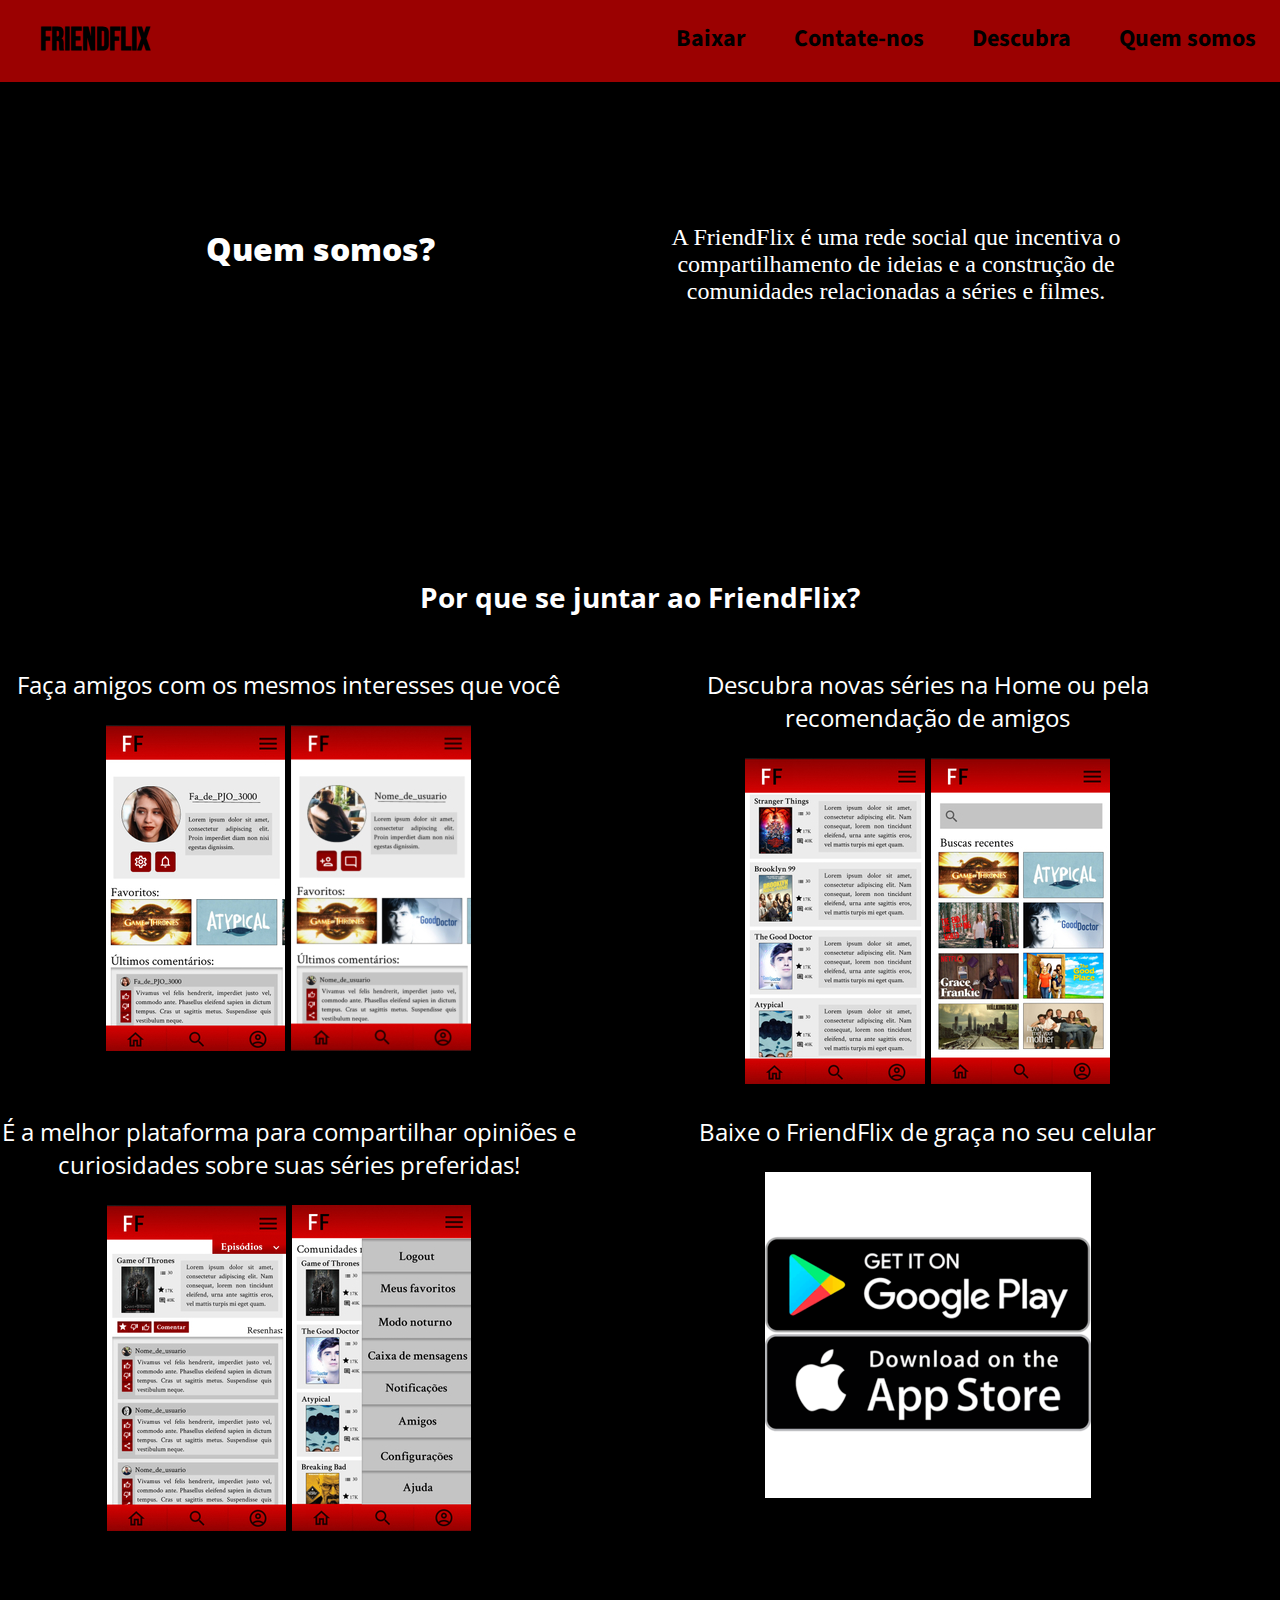
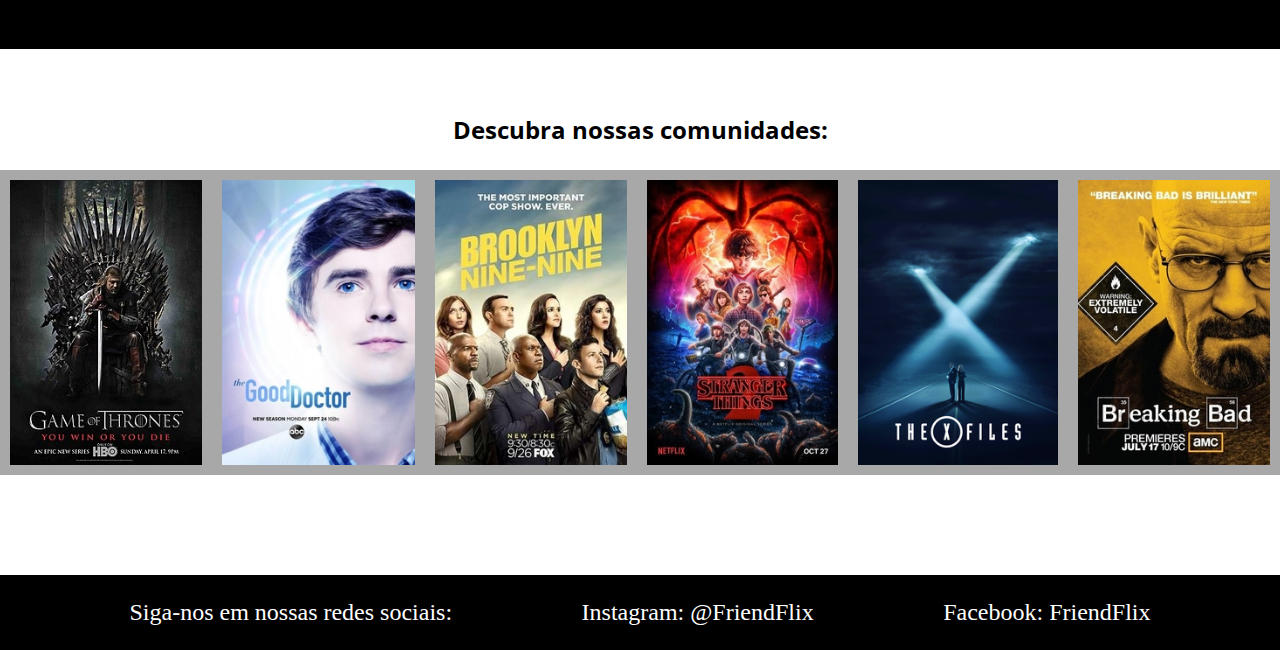
<file: friendFlixFrontEnd/index.html>
<!DOCTYPE html>
<html>
    <head>
        <link href="https://fonts.googleapis.com/css?family=Source+Sans+Pro&display=swap" rel="stylesheet">
        <link href="https://fonts.googleapis.com/css?family=Bebas+Neue&display=swap" rel="stylesheet">
        <link href="https://fonts.googleapis.com/css?family=Open+Sans&display=swap" rel="stylesheet">
        <link rel="stylesheet" href="index.css">
        <title> Friendflix - Séries </title>
        <meta description="A FriendFlix é uma rede social que incentiva o compartilhamento de ideias e a construção de comunidades relacionadas a séries e filmes.">
    </head>
    <body>
        <div class="container">
            <div>
                <ul>
                    <b><li><h1> FriendFlix </h1></li>
                    <li><a> Quem somos </a></li>
                    <li><a> Descubra </a></li>
                    <li><a> Contate-nos </a></li>
                    <li><a href="https://www.figma.com/proto/frgTncq6j6Gj4pJbhF4SwD/FriendFlix-Luciana?node-id=108%3A0&scaling=scale-down">Baixar</a></li></b>
                </ul>
            </div>
            <div class="corpo">
                <div>
                    <div class="quemSomos">
                        <h2 id="titulo"><b>Quem somos?</b></h2>
                        <p> A FriendFlix é uma rede social que incentiva o compartilhamento de ideias e a construção de comunidades relacionadas a séries e filmes.</p>
                    </div>
                </div>    
                <center>
                    <div class="app">
                        <h3> Por que se juntar ao FriendFlix? </h3>
                        <div class="appContainer">
                            <div class=appReasons>
                                <p>Faça amigos com os mesmos interesses que você</p>
                                <img src="imgs/perfilResized.jpg" alt="Print de um perfil no aplicativo">
                                <img src="imgs/perfilResized2.jpg" alt="Print de um perfil no aplicativo">
                            </div>
                            <div class=appReasons>
                                <p>Descubra novas séries na Home ou pela recomendação de amigos</p>
                                <img src="imgs/homeResized2.jpg" alt="Print da homepage no aplicativo">
                                <img src="imgs/buscaResized.jpg" alt="Print da pagina de busca no aplicativo">
                            </div>
                            <div class=appReasons>
                                <p>É a melhor plataforma para compartilhar opiniões e curiosidades sobre suas séries preferidas!</p>
                                <img src="imgs/serieResized.jpg" alt="Print de um perfil no aplicativo">
                                <img src="imgs/homeMenuResized.jpg" alt="Print de um perfil no aplicativo">
                            </div>
                            <div class=appReasons id="botoesBaixar">
                                <p>Baixe o FriendFlix de graça no seu celular</p>
                                <img src="imgs/stores.png" alt="Download na Play Store e App Store">
                            </div>
                        </div>
                    </div>
                    <div class="menuzinho">
                        <p><b>Descubra nossas comunidades:</b></p>
                        <div class="menuCapas">
                            <div class="capas">
                                <img src="imgs/gotcapa.jpg" alt="Capa da série Game of Thrones">
                            </div>
                            <div class="capas">
                                <img src="imgs/gdoctor.jpg" alt="Capa da série The Good Doctor">
                            </div>
                            <div class="capas">
                                <img src="imgs/b-99.jpg" alt="Capa da Brooklyn 99">
                            </div>
                            <div class="capas">
                                <img src="imgs/strangerthings.jpg" alt="Capa da série Stranger Things">
                            </div>
                            <div class="capas">
                                <img src="imgs/xfiles.jpg" alt="Capa da série The Arquivo X">
                            </div>
                            <div class="capas">
                                <img src="imgs/bb.jpg" alt="Capa da série Breaking Bad">
                            </div>
                        </div>
                    </div>
                </center>
            </div>

            <footer>
                <p>Siga-nos em nossas redes sociais:</p>
                <p>Instagram: @FriendFlix</p>
                <p>Facebook: FriendFlix</p>
            </footer>
        </div>
    </body>
</html>
</file>
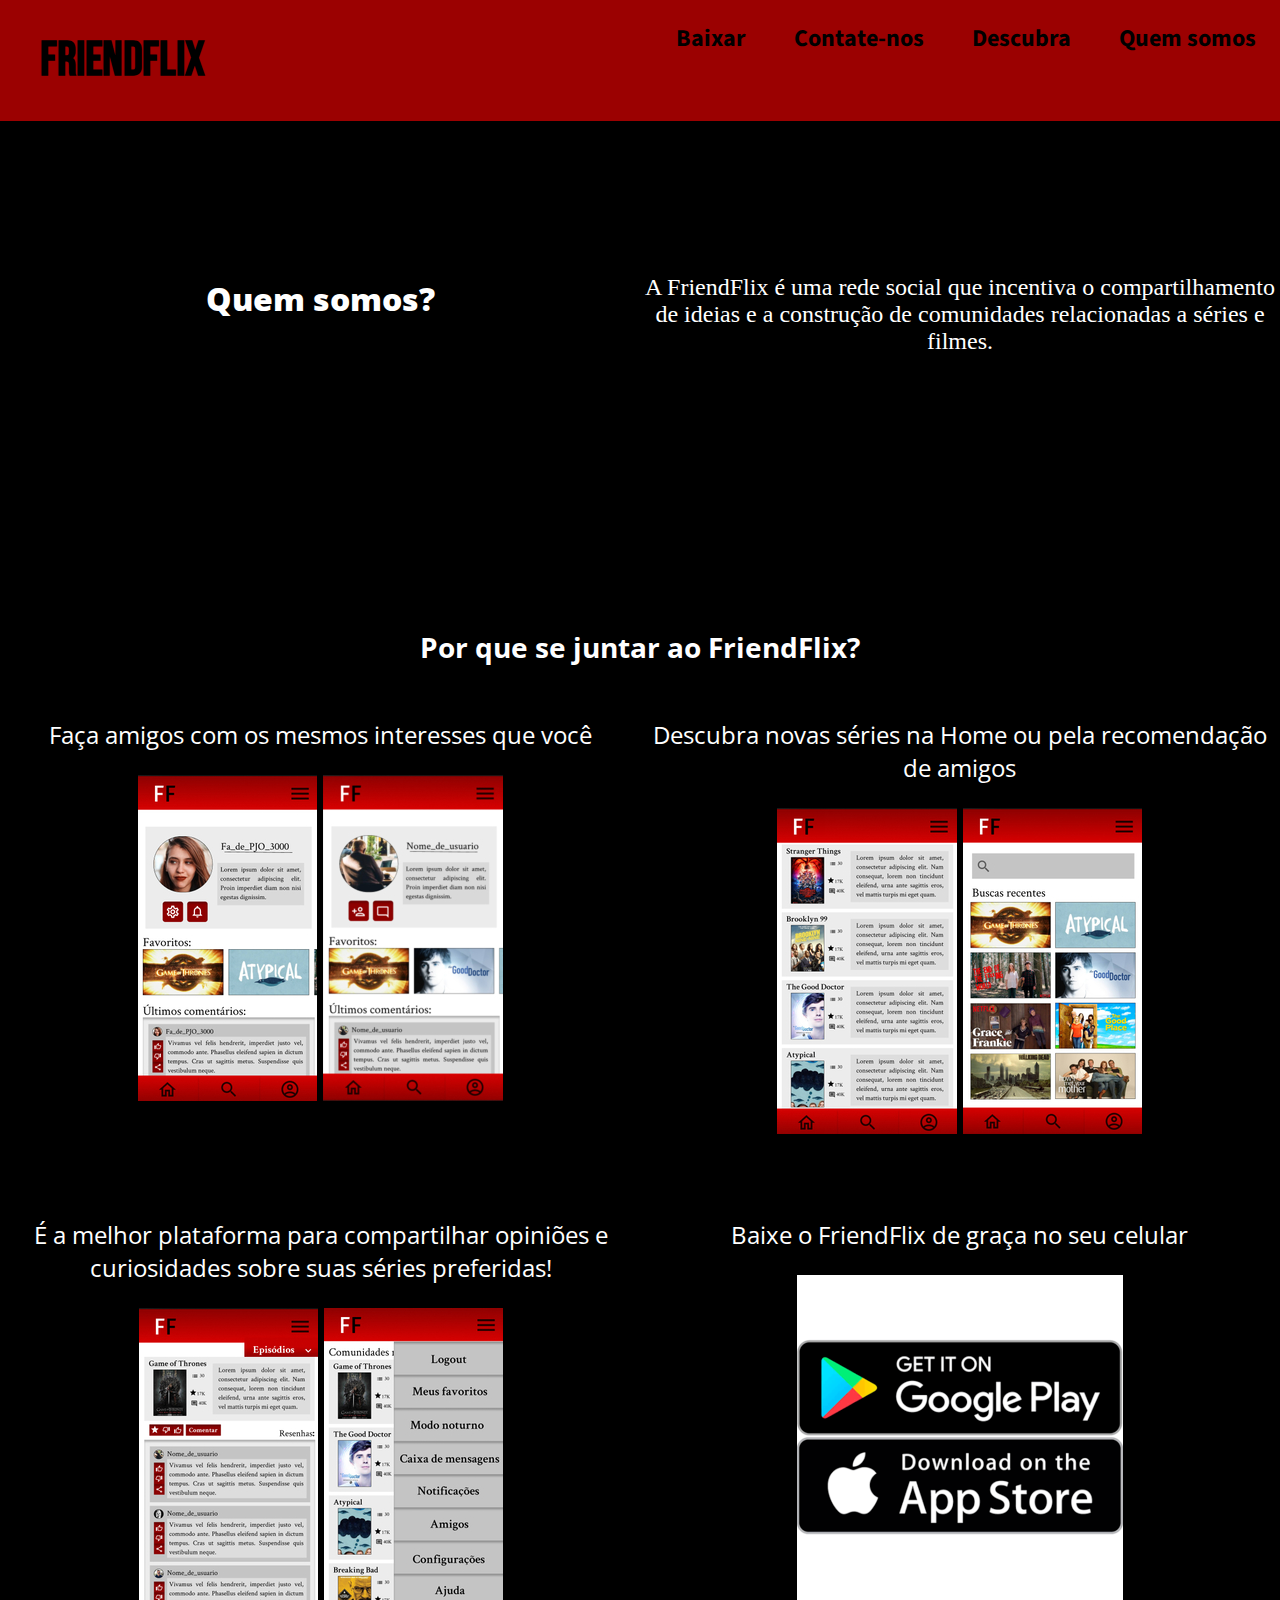
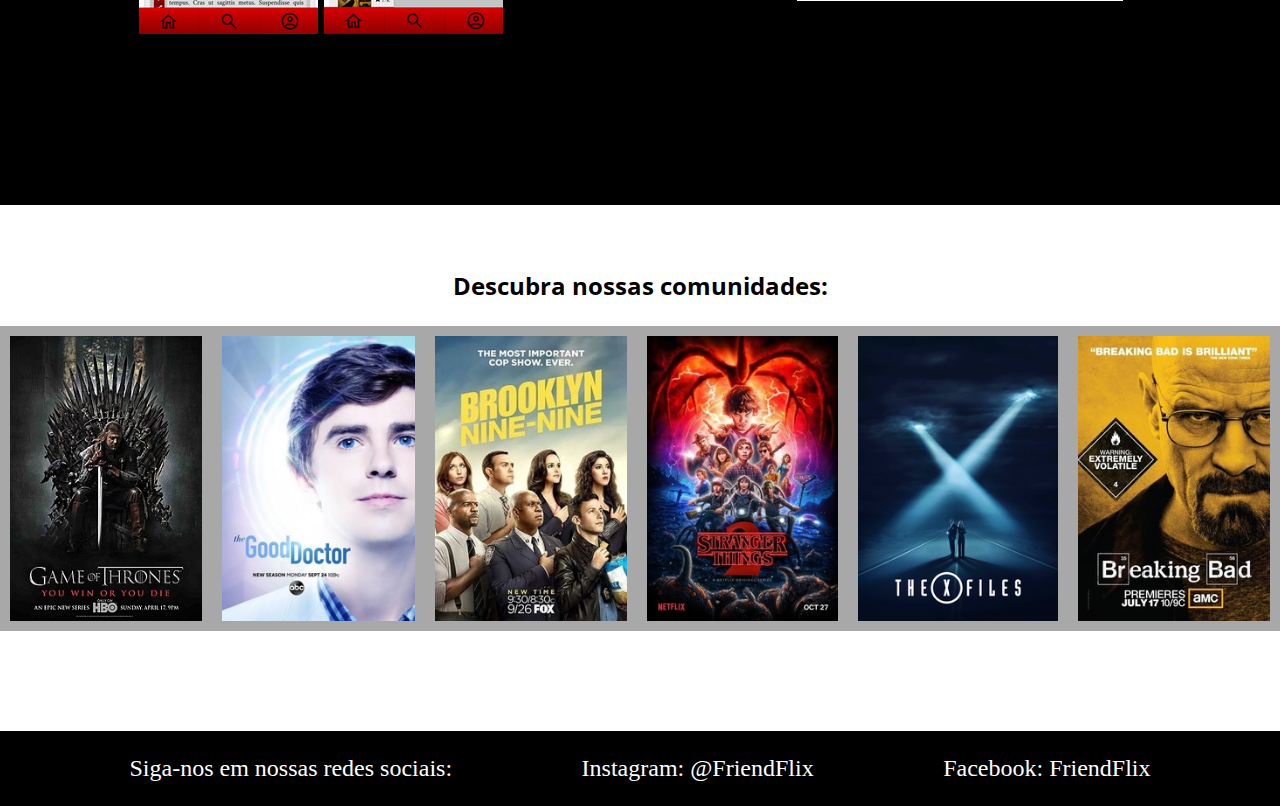
<file: friendFlixSite/index.html>
<!DOCTYPE html>
<html>
    <head>
        <link href="https://fonts.googleapis.com/css?family=Source+Sans+Pro&display=swap" rel="stylesheet">
        <link href="https://fonts.googleapis.com/css?family=Bebas+Neue&display=swap" rel="stylesheet">
        <link href="https://fonts.googleapis.com/css?family=Open+Sans&display=swap" rel="stylesheet">
        <link rel="stylesheet" href="index.css">
        <title> Friendflix - A rede das séries </title>
        <meta description="A FriendFlix é uma rede social que incentiva o compartilhamento de ideias e a construção de comunidades relacionadas a séries e filmes.">
    </head>
    <body>
        <div class="container">
            <div>
                <ul>
                    <b><li><h1> FriendFlix </h1></li>
                    <li><a> Quem somos </a></li>
                    <li><a> Descubra </a></li>
                    <li><a> Contate-nos </a></li>
                    <li><a href="https://www.figma.com/proto/frgTncq6j6Gj4pJbhF4SwD/FriendFlix-Luciana?node-id=108%3A0&scaling=scale-down">Baixar</a></li></b>
                </ul>
            </div>
            <div class="corpo">
                <div>
                    <div class="quemSomos">
                        <h2 id="titulo"><b>Quem somos?</b></h2>
                        <p> A FriendFlix é uma rede social que incentiva o compartilhamento de ideias e a construção de comunidades relacionadas a séries e filmes.</p>
                    </div>
                </div>    
                <center>
                    <div class="app">
                        <h3> Por que se juntar ao FriendFlix? </h3>
                        <div class="appContainer">
                            <div class=appReasons>
                                <p>Faça amigos com os mesmos interesses que você</p>
                                <img src="imgs/perfilResized.jpg" alt="Print de um perfil no aplicativo">
                                <img src="imgs/perfilResized2.jpg" alt="Print de um perfil no aplicativo">
                            </div>
                            <div class=appReasons>
                                <p>Descubra novas séries na Home ou pela recomendação de amigos</p>
                                <img src="imgs/homeResized2.jpg" alt="Print da homepage no aplicativo">
                                <img src="imgs/buscaResized.jpg" alt="Print da pagina de busca no aplicativo">
                            </div>
                            <div class=appReasons>
                                <p>É a melhor plataforma para compartilhar opiniões e curiosidades sobre suas séries preferidas!</p>
                                <img src="imgs/serieResized.jpg" alt="Print de um perfil no aplicativo">
                                <img src="imgs/homeMenuResized.jpg" alt="Print de um perfil no aplicativo">
                            </div>
                            <div class=appReasons id="botoesBaixar">
                                <p>Baixe o FriendFlix de graça no seu celular</p>
                                <img src="imgs/stores.png" alt="Download na Play Store e App Store">
                            </div>
                        </div>
                    </div>
                    <div class="menuzinho">
                        <p><b>Descubra nossas comunidades:</b></p>
                        <div class="menuCapas">
                            <div class="capas">
                                <img src="imgs/gotcapa.jpg" alt="Capa da série Game of Thrones">
                            </div>
                            <div class="capas">
                                <img src="imgs/gdoctor.jpg" alt="Capa da série The Good Doctor">
                            </div>
                            <div class="capas">
                                <img src="imgs/b-99.jpg" alt="Capa da Brooklyn 99">
                            </div>
                            <div class="capas">
                                <img src="imgs/strangerthings.jpg" alt="Capa da série Stranger Things">
                            </div>
                            <div class="capas">
                                <img src="imgs/xfiles.jpg" alt="Capa da série The Arquivo X">
                            </div>
                            <div class="capas">
                                <img src="imgs/bb.jpg" alt="Capa da série Breaking Bad">
                            </div>
                        </div>
                    </div>
                </center>
            </div>

            <footer>
                <p>Siga-nos em nossas redes sociais:</p>
                <p>Instagram: @FriendFlix</p>
                <p>Facebook: FriendFlix</p>
            </footer>
        </div>
    </body>
</html>
</file>
<file: friendFlixFrontEnd/index.css>
ul {
    list-style-type: none;
    margin:0;
    padding:0;
    overflow:hidden;
    background-color: rgb(155, 1, 1);
    top:0;
    position: fixed;
    width:100%;
}
li{
    display:block;
}
li h1{
    margin-left: 40px;
    float:left;
    font-family: 'Bebas Neue', cursive;
    font-size:2em;
}

li a{
    background-color: rgb(155, 1, 1);
    color:black;
    text-decoration:none;
    text-align: center;
    padding: 21px 24px;
    border:none;
    float:right;
    font-family: 'Source Sans Pro', sans-serif;
    font-size:1.5em;
    transition: 1s;
}
li a:hover{
    background-color: #111;
    color:white;
}
.quemSomos{
    width:100%;
    background-color: black;
    color: white;
    display:grid;
    grid-template-columns: repeat(2,50%);
    grid-template-rows: repeat(2,50%);
    text-align: center;
    padding-top: 200px;
    padding-bottom: 120px;
    transition: 1s;
}
.quemSomos:hover{
    background-color:#4e4e4e;
}
#titulo{
    font-family: 'Open Sans', sans-serif;
    font-size:2em;
}
.quemSomos p{
    font-size:1.5em;
    padding-right: 20%;
}
.app{
    background-color: black;
    color:white;
    font-family: 'Open Sans', sans-serif;
    font-size:1.5em;
    padding-top:100px;
    padding-bottom:100px;
    border:solid 1px black;

}
.appContainer{
    height:auto;
    max-width:100%;
    display:grid;
    grid-template-columns: repeat(2,50%);
    grid-template-rows: repeat(2,50%);
    margin-bottom: 10px;
}
.appReasons{
    padding-right:10%;
}
.appReasons img{
    height:auto;
    max-width:100%;
}

.menuzinho{
    width:100%;
    background-color: white;
    color:black;
    padding-top: 40px;
    padding-bottom: 100px;
}
.menuzinho p{
    font-family: 'Open Sans', sans-serif;
    font-size:1.5em;
}

.menuCapas{
    width:100%;
    height:60%;
    display:flex;
    flex-direction: row;
    justify-content: center;
    background-color: #a8a8a8;
}
.capas img{
    height:auto;
    max-width:100%;
}

.capas{
    margin: 10px;
    display: flex;
    justify-content: center;
    align-items: center;
    transition: .5s;
}
.capas:hover{
    margin: 5px;
}

footer{
    background-color:black;
    color:white;
    font-size:1.5em;
    margin-bottom:0px;
    display:flex;
    flex-direction: row;
    justify-content: space-evenly;
}

body{
    margin:0;
    height:auto;
    max-width:100%;
}
</file>
<file: friendFlixSite/index.css>
ul {
    list-style-type: none;
    margin:0;
    padding:0;
    overflow:hidden;
    background-color: rgb(155, 1, 1);
    top:0;
    position: fixed;
    width:100%;
}
li{
    display:block;
}
li h1{
    margin-left: 40px;
    float:left;
    font-family: 'Bebas Neue', cursive;
    font-size:3em;
}

li a{
    background-color: rgb(155, 1, 1);
    color:black;
    text-decoration:none;
    text-align: center;
    padding: 21px 24px;
    border:none;
    float:right;
    font-family: 'Source Sans Pro', sans-serif;
    font-size:1.5em;
    transition: 1s;
}
li a:hover{
    background-color: #111;
    color:white;
}
.quemSomos{
    width:100%;
    background-color: black;
    color: white;
    display:grid;
    grid-template-columns: repeat(2,50%);
    grid-template-rows: repeat(2,50%);
    text-align: center;
    padding-top: 250px;
    padding-bottom: 120px;
    transition: 1s;
}
.quemSomos:hover{
    background-color:#4e4e4e;
}
#titulo{
    font-family: 'Open Sans', sans-serif;
    font-size:2em;
}
.quemSomos p{
    font-size:1.5em;
}
.app{
    background-color: black;
    color:white;
    font-family: 'Open Sans', sans-serif;
    font-size:1.5em;
    padding-top:100px;
    padding-bottom:100px;
    border:solid 1px black;

}
.appContainer{
    height: 1000px;
    display:grid;
    grid-template-columns: repeat(2,50%);
    grid-template-rows: repeat(2,50%);
    margin-bottom: 10px;
}

.menuzinho{
    width:100%;
    background-color: white;
    color:black;
    padding-top: 40px;
    padding-bottom: 100px;
}
.menuzinho p{
    font-family: 'Open Sans', sans-serif;
    font-size:1.5em;
}

.menuCapas{
    width:100%;
    height:60%;
    display:flex;
    flex-direction: row;
    justify-content: center;
    background-color: #a8a8a8;
}
.capas img{
    height:auto;
    max-width:100%;
}

.capas{
    margin: 10px;
    display: flex;
    justify-content: center;
    align-items: center;
    transition: .5s;
}
.capas:hover{
    margin: 5px;
}

footer{
    background-color:black;
    color:white;
    font-size:1.5em;
    margin-bottom:0px;
    display:flex;
    flex-direction: row;
    justify-content: space-evenly;
}

body{
    margin:0;
}
</file>
